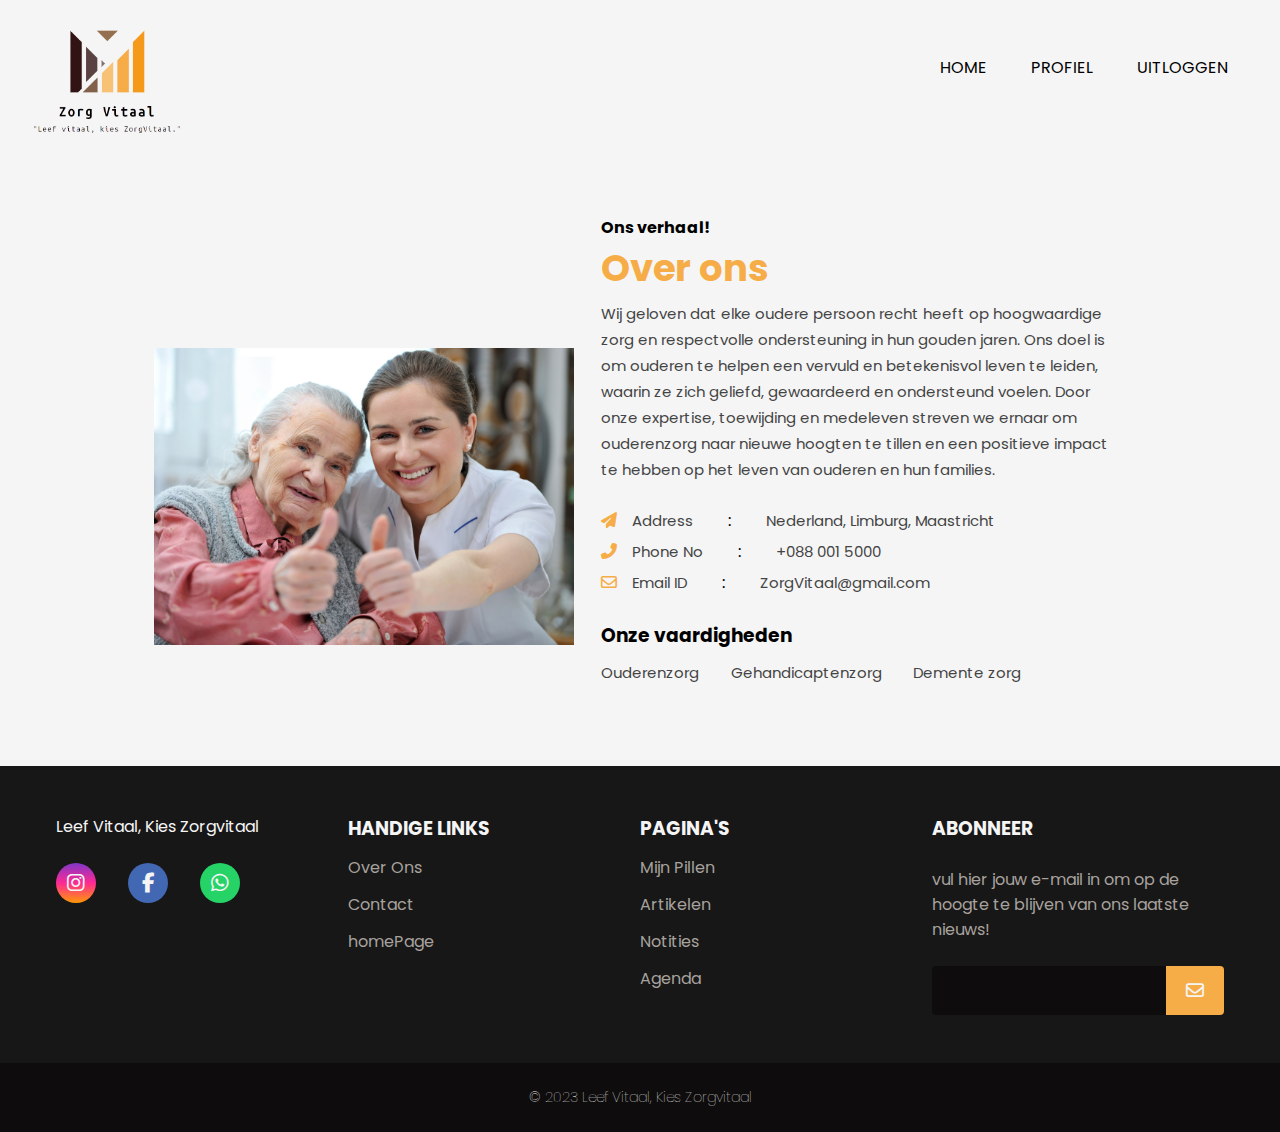
<file: home/aboutUs.html>
<!DOCTYPE html>
<html lang="en">

    <head>
        <meta charset="UTF-8">
        <meta http-equiv="X-UA-Compatible" content="IE=edge">
        <meta name="viewport" content="width=device-width, initial-scale=1.0">
        <title>About Us page</title>
        <link rel="stylesheet" href="https://cdnjs.cloudflare.com/ajax/libs/font-awesome/6.3.0/css/all.min.css" />
        <link rel="stylesheet" href="aboutUs.css">
    </head>

    <body>
        <div class="banner">
            <div class="navbar">
                <img src="../Foto/logo-removebg-preview.png" class="logo">
                <ul>
                    <li><a href="#"><a href="index.php">Home</a></li>
                    <li><a href="#"><a href="../profiel/index.php">Profiel</a></li>
                    <li><a href="#"><a href="../inlog_registratie/login.html">Uitloggen</a></li>
                </ul>
            </div>

        <section id="about-section">
            <!-- about left  -->
            <div class="about-left">
                <img src="../Foto/fotoAboutUs.jpg" alt="About Img"/>
            </div>

            <!-- about right  -->
            <div class="about-right">
                <h4>Ons verhaal!</h4>
                <h1>Over ons</h1>
                    <p> Wij geloven dat elke oudere persoon recht 
                        heeft op hoogwaardige zorg en respectvolle
                        ondersteuning in hun gouden jaren. Ons doel
                        is om ouderen te helpen een vervuld en 
                        betekenisvol leven te leiden, waarin ze 
                        zich geliefd, gewaardeerd en ondersteund
                        voelen. Door onze expertise, toewijding
                        en medeleven streven we ernaar om ouderenzorg
                        naar nieuwe hoogten te tillen en een positieve
                        impact te hebben op het leven van ouderen en
                        hun families.
                </p>
                <div class="address">
                    <ul>
                        <li>
                            <span class="address-logo">
                                <i class="fas fa-paper-plane"></i>
                            </span>
                            <p>Address</p>
                            <span class="saprater">:</span>
                            <p>Nederland, Limburg, Maastricht</p>
                        </li>
                        <li>
                            <span class="address-logo">
                                <i class="fas fa-phone-alt"></i>
                            </span>
                            <p>Phone No</p>
                            <span class="saprater">:</span>
                            <p>+088 001 5000</p>
                        </li>
                        <li>
                            <span class="address-logo">
                                <i class="far fa-envelope"></i>
                            </span>
                            <p>Email ID</p>
                            <span class="saprater">:</span>
                            <p>ZorgVitaal@gmail.com</p>
                        </li>
                    </ul>
                </div>
                <div class="expertise">
                    <h3>Onze vaardigheden</h3>
                    <ul>
                        <li>
                            </span>
                            <p>Ouderenzorg</p>
                        </li>
                        <li>
                            </span>
                            <p>Gehandicaptenzorg</p>
                        </li>
                        <li>
                            </span>
                            <p>Demente zorg</p>
                        </li>
                    </ul>
                </div>
            </div>
        </section>

        <!-- dit is de footer -->
    <!-- <main></main> -->
    <footer>
        <div id="footer_content">
            <div id="footer_contacts">
                <p>Leef Vitaal, Kies Zorgvitaal</p>
                <div id="footer_social_media">
                    <a href="https://www.instagram.com/" class="footer-link" id="instagram">
                        <i class="fa-brands fa-instagram"></i>
                    </a>

                    <a href="https://nl-nl.facebook.com/" class="footer-link" id="facebook">
                        <i class="fa-brands fa-facebook-f"></i>
                    </a>

                    <a href="https://web.whatsapp.com/" class="footer-link" id="whatsapp">
                        <i class="fa-brands fa-whatsapp"></i>
                    </a>
                </div>
            </div>

            <ul class="footer-list">
                <li>
                    <h3>HANDIGE LINKS</h3>
                </li>

                <li>
                    <a href="aboutUs.html" class="footer-link">Over Ons</a>
                </li>
                <li>
                    <a href="contactpage.html" class="footer-link">Contact</a>
                </li>
                <li>
                    <a href="index.php" class="footer-link">homePage</a>
                </li>
            </ul>

            <ul class="footer-list">
                <li>
                    <h3>PAGINA'S</h3>
                </li>
                <li>
                    <a href="#" class="footer-link">Mijn Pillen</a>
                </li>
                <li>
                    <a href="artikel.html" class="footer-link">Artikelen</a>
                </li>
                <li>
                    <a href="../notitie/notitie.php" class="footer-link">Notities</a>
                </li>
                <li>
                    <a href="#" class="footer-link">Agenda</a>
                </li>
            </ul>

            <div id="footer_subscribe">
                <h3>ABONNEER</h3>

                <p>
                    vul hier jouw e-mail in om op de hoogte te blijven
                    van ons laatste nieuws!
                </p>

                <div id="input_group">
                    <input type="email" id="email">
                    <button>
                        <i class="fa-regular fa-envelope"></i>
                    </button>
                </div>
            </div>
        </div>

        <div id="footer_copyright">
            &#169
            2023 Leef Vitaal, Kies Zorgvitaal
        </div>
    </footer>
    </body>

</html>
</file>
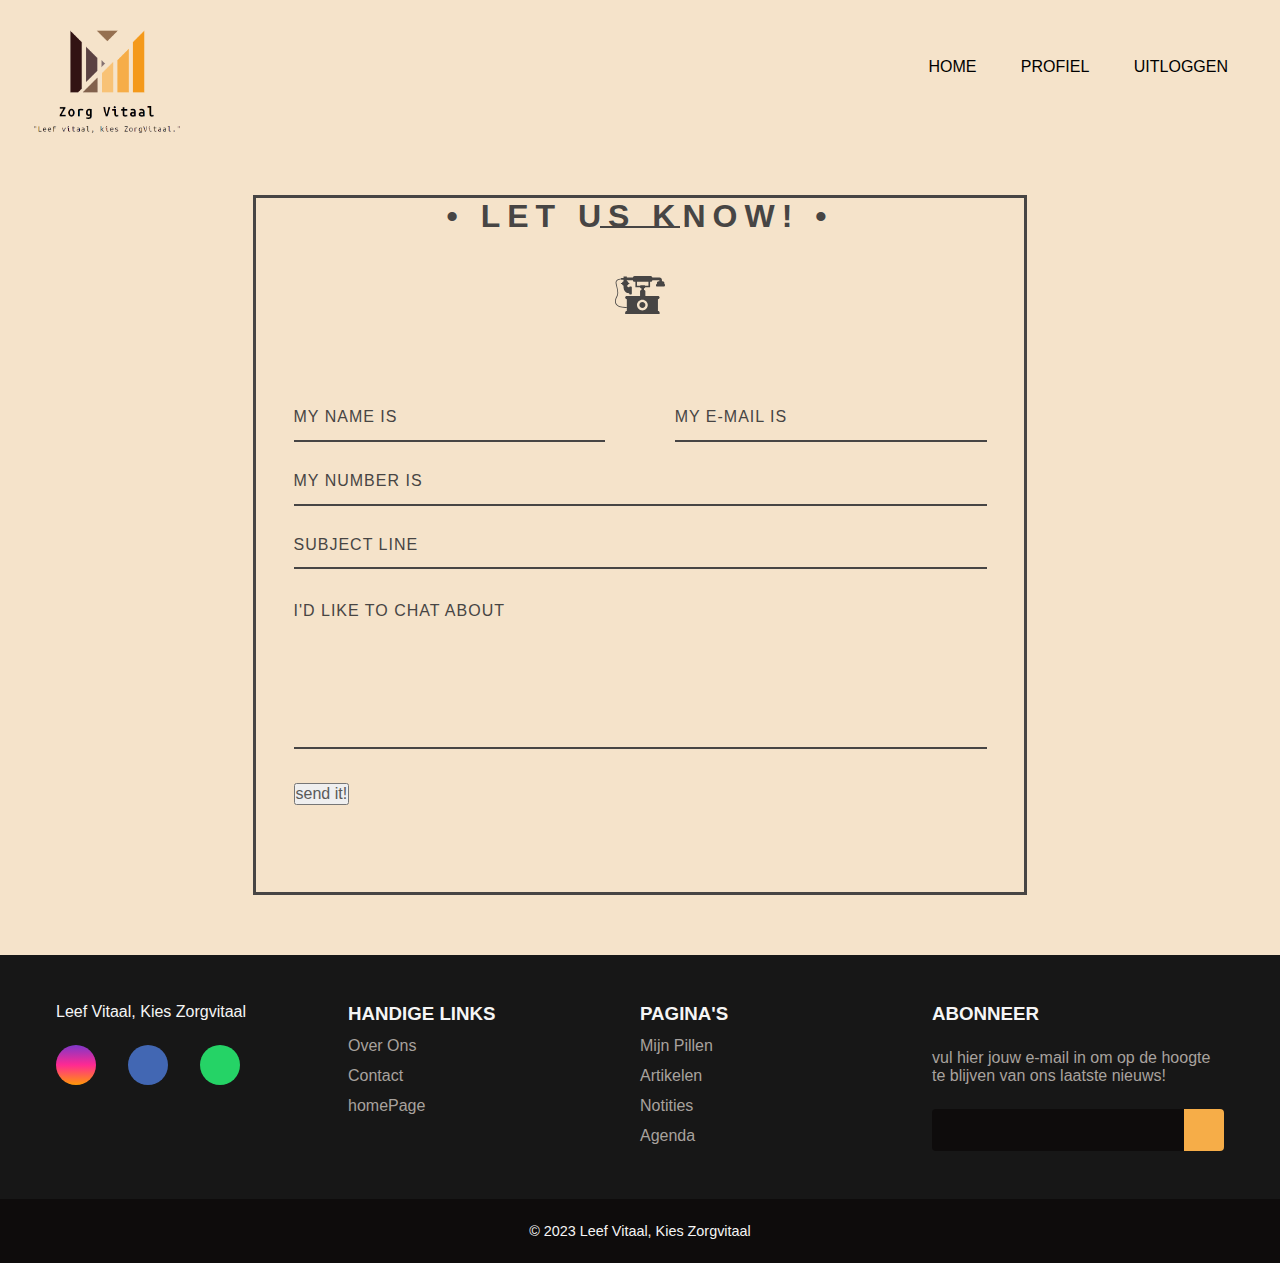
<file: home/contactpage.html>
<!DOCTYPE html>
<html lang="en">
<head>
    <meta charset="UTF-8">
    <meta http-equiv="X-UA-Compatible" content="IE=edge">
    <meta name="viewport" content="width=device-width, initial-scale=1.0">
    <title>contact page</title>
    <link rel="stylesheet" href="contactpage.css">
    <link rel="stylesheet" href="contactpage.js">

</head>
<body>
    <div class="banner">
        <div class="navbar">
            <img src="../Foto/logo-removebg-preview.png" class="logo">
            <ul>
                <li><a href="#"><a href="../home/index.php">Home</a></li>
                <li><a href="#"><a href="../profiel/index.php">Profiel</a></li>
                <li><a href="#"><a href="../back-end/loguit.php">Uitloggen</a></li>
            </ul>
        </div>

      <script>
      function openNav() {
        document.getElementById("mySidenav").style.width = "250px";
        document.getElementById("main").style.marginLeft = "250px";
        document.body.style.backgroundColor = "rgba(0,0,0,0.4)";
      }
      
      function closeNav() {
        document.getElementById("mySidenav").style.width = "0";
        document.getElementById("main").style.marginLeft= "0";
        document.body.style.backgroundColor = "white";
      }
      </script>

      <div id="container">
        <h1>&bull; Let us know! &bull;</h1>
        <div class="underline">
        </div>
        <div class="icon_wrapper">
          <svg class="icon" viewBox="0 0 145.192 145.192">
            <path d="M126.82,32.694c-2.804,0-5.08,2.273-5.08,5.075v2.721c-1.462,0-2.646,1.185-2.646,2.647v1.995    c0,1.585,1.286,2.873,2.874,2.873h20.577c1.462,0,2.646-1.185,2.646-2.647v-3.041c0-1.009-0.816-1.825-1.823-1.825v-2.722    c0-2.802-2.276-5.075-5.079-5.075h-1.985v-3.829c0-3.816-3.095-6.912-6.913-6.912h-0.589h-20.45c0-2.67-2.164-4.835-4.833-4.835    H56.843c-2.67,0-4.835,2.165-4.835,4.835H34.356v-3.384h-9.563v3.384v1.178h-7.061v1.416c-2.67,0.27-10.17,1.424-13.882,5.972    c-1.773,2.17-2.44,4.791-1.983,7.793c0.463,3.043,1.271,6.346,2.128,9.841c2.354,9.616,5.024,20.515,0.549,28.077    C2.647,79.44-3.125,90.589,2.201,99.547c4.123,6.935,13.701,10.44,28.5,10.44c1.186,0,2.405-0.023,3.658-0.068v9.028h-0.296    c-2.516,0-4.558,2.039-4.558,4.558v4.566h100.04v-4.564c0-2.519-2.039-4.558-4.558-4.558h-0.297V84.631h0.297    c2.519,0,4.558-2.037,4.558-4.556v-0.009c0-2.516-2.039-4.556-4.556-4.556l-36.786-0.009V61.973c0-2.193-1.777-3.971-3.972-3.971    v-4.711h0.456c1.629,0,2.952-1.32,2.952-2.949h14.227V34.459h1.658c2.672,0,4.834-2.165,4.834-4.834h20.45v3.069H126.82z     M34.06,75.511c-2.518,0-4.558,2.04-4.558,4.556v0.009c0,2.519,2.042,4.556,4.558,4.556h0.296v24.12l-0.042-1.168    c-15.994,0.574-26.122-2.523-30.106-9.229C-0.464,90.5,4.822,80.347,6.55,77.423c4.964-8.382,2.173-19.774-0.29-29.825    c-0.843-3.442-1.639-6.696-2.088-9.638c-0.354-2.35,0.129-4.3,1.484-5.958c3.029-3.714,9.509-4.805,12.076-5.1v1.233h7.061v1.49    v2.684c-2.403,1.114-4.153,2.997-4.676,5.237H18.15c-0.584,0-1.056,0.474-1.056,1.056v0.83c0,0.584,0.475,1.056,1.056,1.056h1.984    c0.561,2.18,2.304,3.999,4.658,5.092v0.029c0,0-2.282,20.823,16.479,22.099v1.102c0,1.177,0.955,2.133,2.133,2.133h3.297    c1.178,0,2.133-0.956,2.133-2.133V50.135c0-1.177-0.955-2.132-2.133-2.132h-3.297c-1.178,0-2.133,0.955-2.133,2.132    c-1.575-0.235-5.532-1.17-6.635-4.547c2.36-1.092,4.109-2.913,4.669-5.097h1.308c0.722,0,1.309-0.584,1.309-1.308v-0.578    c0-0.584-0.475-1.056-1.056-1.056h-1.539c-0.542-2.332-2.416-4.271-4.968-5.363v-2.559h17.651c0,2.67,2.166,4.835,4.836,4.835 h2.392v15.88h13.639c0,1.629,1.321,2.949,2.951,2.949h0.899v4.711c-2.194,0-3.972,1.778-3.972,3.971v13.529L34.06,75.511z     M95.188,101.78c0,8.655-7.012,15.665-15.664,15.665c-8.653,0-15.667-7.01-15.667-15.665c0-8.647,7.014-15.664,15.667-15.664    C88.177,86.116,95.188,93.132,95.188,101.78z M97.189,45.669h-9.556c0-0.896-0.726-1.62-1.619-1.62H74.494    c-0.896,0-1.621,0.727-1.621,1.62h-8.967v-11.21h33.283V45.669z"></path>
            <path d="M70.865,101.78c0,4.774,3.886,8.657,8.66,8.657c4.774,0,8.657-3.883,8.657-8.657c0-4.773-3.883-8.656-8.657-8.656    C74.751,93.124,70.865,97.006,70.865,101.78z"></path>
          </svg>
        </div>
        <form action="#" method="post" id="contact_form">
          <div class="name">
            <label for="name"></label>
            <input type="text" placeholder="My name is" name="name" id="name_input" required>
          </div>
          <div class="email">
            <label for="email"></label>
            <input type="email" placeholder="My e-mail is" name="email" id="email_input" required>
          </div>
          <div class="telephone">
            <label for="name"></label>
            <input type="text" placeholder="My number is" name="telephone" id="telephone_input" required>
          </div>
          <div class="subject">
            <label for="subject"></label>
            <select placeholder="Subject line" name="subject" id="subject_input" required>
              <option disabled hidden selected>Subject line</option>
              <option>I'd like to talk about to update the website</option>
              <option>I'd like to talk about a bug</option>
              <option>I'd like to talk about reporting someone</option>
              <option>I'd like to give tips</option>
              <option>Other</option>
            </select>
          </div>
          <div class="message">
            <label for="message"></label>
            <textarea name="message" placeholder="I'd like to chat about" id="message_input" cols="30" rows="5" required></textarea>
          </div>
          <div class="submit">
            <button onclick="myFunction()">send it!</button>

<script>
function myFunction() {
  alert("The mail has been send, it would take two business days te respond!");
}
</script>
          </div>
        </form><!-- // End form -->
      </div><!-- // End #container -->


      <!-- dit is de footer -->
    <!-- <main></main> -->
    <footer>
        <div id="footer_content">
            <div id="footer_contacts">
                <p>Leef Vitaal, Kies Zorgvitaal</p>
                <div id="footer_social_media">
                    <a href="https://www.instagram.com/" class="footer-link" id="instagram">
                        <i class="fa-brands fa-instagram"></i>
                    </a>

                    <a href="https://nl-nl.facebook.com/" class="footer-link" id="facebook">
                        <i class="fa-brands fa-facebook-f"></i>
                    </a>

                    <a href="https://web.whatsapp.com/" class="footer-link" id="whatsapp">
                        <i class="fa-brands fa-whatsapp"></i>
                    </a>
                </div>
            </div>

            <ul class="footer-list">
                <li>
                    <h3>HANDIGE LINKS</h3>
                </li>

                <li>
                    <a href="aboutUs.html" class="footer-link">Over Ons</a>
                </li>
                <li>
                    <a href="contactpage.html" class="footer-link">Contact</a>
                </li>
                <li>
                    <a href="index.php" class="footer-link">homePage</a>
                </li>
            </ul>

            <ul class="footer-list">
                <li>
                    <h3>PAGINA'S</h3>
                </li>
                <li>
                    <a href="#" class="footer-link">Mijn Pillen</a>
                </li>
                <li>
                    <a href="artikel.html" class="footer-link">Artikelen</a>
                </li>
                <li>
                    <a href="../notitie/notitie.php" class="footer-link">Notities</a>
                </li>
                <li>
                    <a href="#" class="footer-link">Agenda</a>
                </li>
            </ul>

            <div id="footer_subscribe">
                <h3>ABONNEER</h3>

                <p>
                    vul hier jouw e-mail in om op de hoogte te blijven
                    van ons laatste nieuws!
                </p>

                <div id="input_group">
                    <input type="email" id="email">
                    <button>
                        <i class="fa-regular fa-envelope"></i>
                    </button>
                </div>
            </div>
        </div>

        <div id="footer_copyright">
            &#169
            2023 Leef Vitaal, Kies Zorgvitaal
        </div>
    </footer>

</body>
</html>
</file>
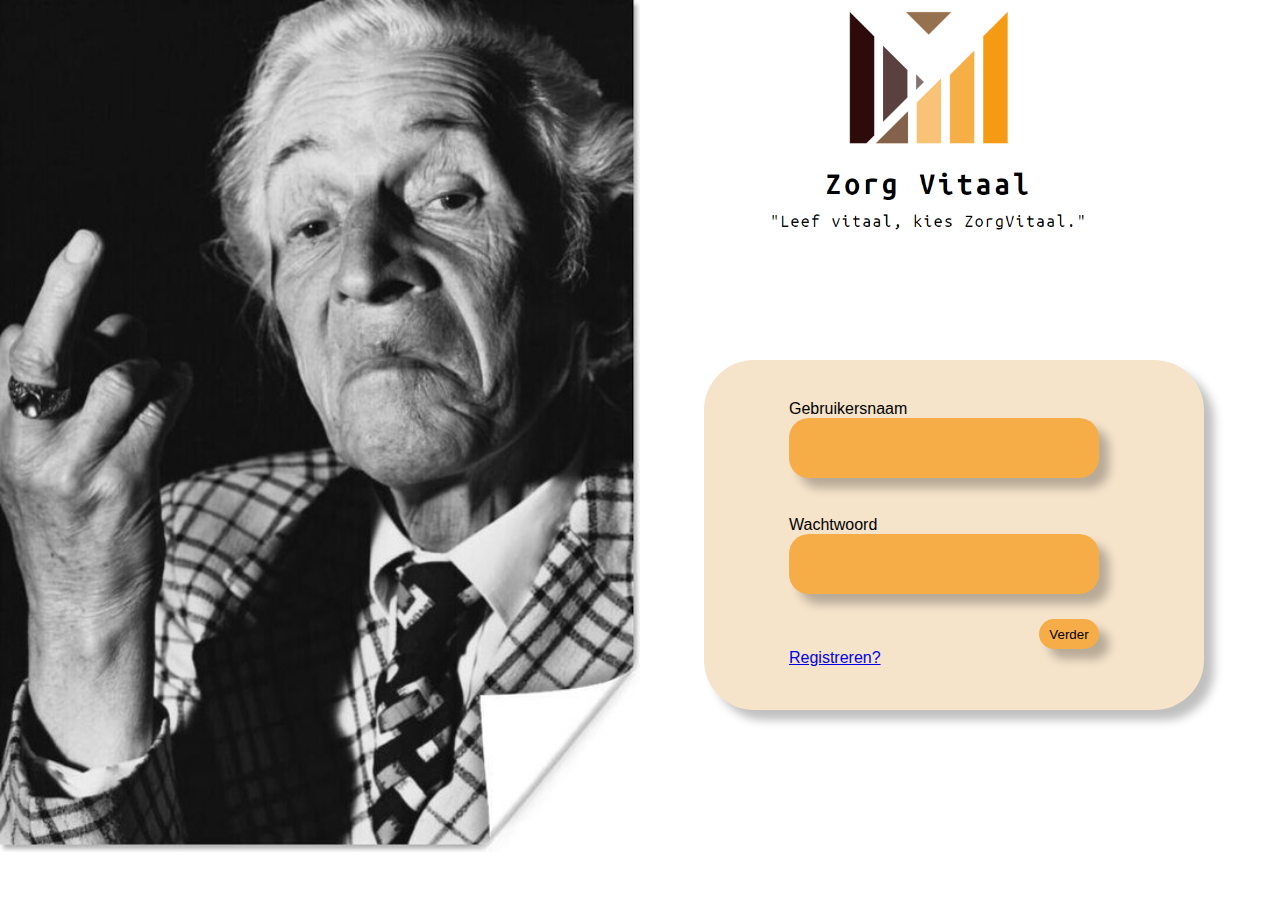
<file: inlog_registratie/login.html>
<!DOCTYPE html>
<html lang="en">
<head>
    <meta charset="UTF-8">
    <meta http-equiv="X-UA-Compatible" content="IE=edge">
    <meta name="viewport" content="width=device-width, initial-scale=1.0">
    <link  type="text/css" rel="stylesheet" href="login.css">
    <title>Document</title>
</head>
<body>
    <div>
        <img src="../Foto/oudeman.jpeg">
    </div>
    <div id="logo">
        <img src="../Foto/logo.png">
    </div>
    <div id="login-container">
        <div id="login-content">
            <form action="../back-end/authenticate.php" method="POST">
                <p class="loginNaam">Gebruikersnaam</p>
                <input type="text" placeholder="" name="username" required>
                <br>
                <p class="loginNaam">Wachtwoord</p>
                <input type="password" placeholder="" name="password" required>
                <br>
                <input type="submit" value="Verder">
                <div id="register-container">
                    <a href="register.html">Registreren?</a>
                </div>
            </form>
        </div>   
    </div>
</body>
</html>
</file>
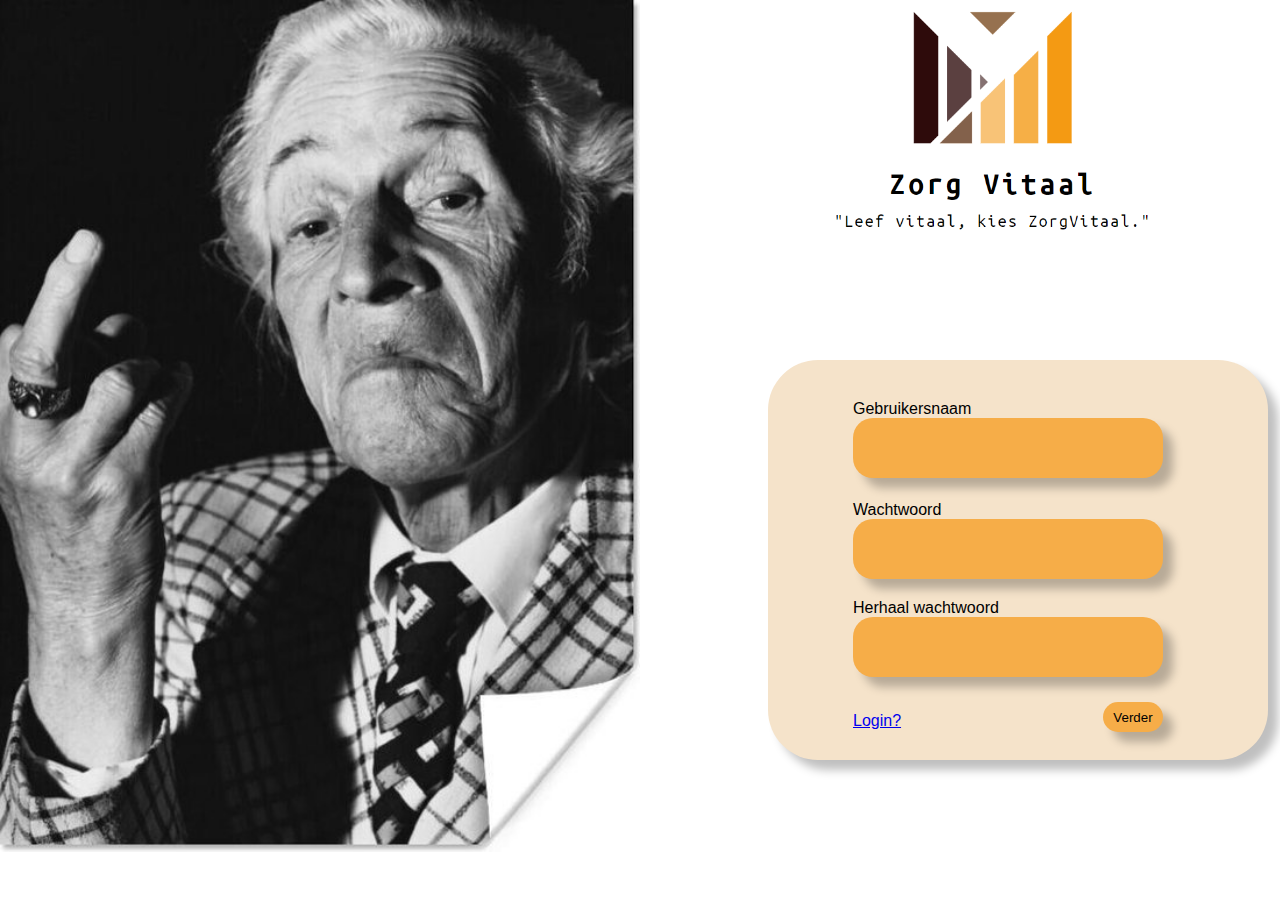
<file: inlog_registratie/register.html>
<!DOCTYPE html>
<html lang="en">
<head>
    <meta charset="UTF-8">
    <meta http-equiv="X-UA-Compatible" content="IE=edge">
    <meta name="viewport" content="width=device-width, initial-scale=1.0">
    <link  type="text/css" rel="stylesheet" href="register.css">
    <title>Document</title>
</head>
<body>
    <div>
        <img src="../Foto/oudeman.jpeg">
    </div>
    <div id="logo">
        <img src="../Foto/logo.png">
    </div>
    <div id="login-container">
        <div id="login-content">
            <form action="../back-end/register.php" method="POST">
                <p class="loginNaam">Gebruikersnaam</p>
                <input type="text" placeholder="" name="username" required>
                <br>
                <p class="loginNaam">Wachtwoord</p>
                <input type="password" placeholder="" name="password" required>
                <br>
                <p class="loginNaam">Herhaal wachtwoord</p>
                <input type="password" placeholder="" name="password2" required>
                <br>
                <input type="submit" value="Verder">
                <div id="register-container">
                    <a href="login.html">Login?</a>
                </div>
            </form>
        </div>   
    </div>
    <script>
        function validatePasswords() {
          var password = document.getElementsByName("password")[0].value;
          var password2 = document.getElementsByName("password2")[0].value;
        
          if (password !== password2) {
            alert("De wachtwoorden komen niet overeen.");
            return false; // Voorkomt dat het formulier wordt verzonden
          }
        
          // Voeg hier eventueel extra validatie toe, zoals wachtwoordsterktecontroles
        
          return true; // Staat het formulier toe om verzonden te worden
        }
    </script>
</body>
</html>
</file>
<file: home/aboutUs.css>
@import url('https://fonts.googleapis.com/css2?family=Poppins:wght@400;500;600&display=swap');


@font-face {
    font-family: 'Andika-Bold';
    src: url('Andika-Bold.ttf') format('truetype');
    /* Voeg meer src-regels toe voor andere lettertypebestandsindelingen als je die hebt */
}

@import url('https://fonts.googleapis.com/css2?family=Inter:wght@100;200;300;400;500;600&display=swap');

:root {
    --color-neutral-0: #0e0c0c;
    --color-neutral-10: #171717;
    --color-neutral-30: #a8a29e;
    --color-neutral-40: #f5f5f5;
}
*{
    font-family: 'Andika-Bold', sans-serif;
    margin: 0;
    padding: 0;
    box-sizing: border-box;
    scroll-behavior: smooth;
 }
 body{
    background-color: whitesmoke;
}
 .banner{
    width: 100%;
    height: 100vh;
    /* background-color: linear-gradient(rgba(0,0,0,0.75),rgba(0,0,0,0.75)); */
    background-size: cover;
    background-position: center;
}
.navbar{
    width: 95%;
    margin: auto;
    padding: 35px 5;
    display: flex;
    align-items: center;
    justify-content: space-between;
}
.logo{
    width: 200px;
    cursor: pointer;
    z-index: 1;
    margin-top: 25px;
    width: 150px;
}
.navbar ul li{
    list-style: none;
    display: inline-block;
    margin: 0 20px;
    position: relative;
}
.navbar ul li a{
    text-decoration: none;
    color: #000000;
    text-transform: uppercase;
}
.navbar ul li::after{
    content: '';
    height: 3px;
    width: 0;
    background: #F6AD48;
    position: absolute;
    left: 0;
    bottom: -10px;
    transition: 0.5s;
}
.navbar ul li:hover::after{
    width: 100%;
}

*{
    padding: 0;
    margin: 0;
    box-sizing: border-box;
    font-family: poppins;
}

#about-section {
    width: 100%;
    height: auto;
    display: flex;
    justify-content: space-between;
    align-items: center;
    padding: 80px 12%;
}
.about-left img{
    width: 420px;
    height: auto;
    transform: translateY(50px);
}
.about-right {
    width: 54%;
}

.about-right ul li {
    display: flex;
    align-items: center;
}

.about-right h1 {
    color: #F6AD48;
    font-size: 37px;
    margin-bottom: 5px;
}

.about-right p {
    color: #444;
    line-height: 26px;
    font-size: 15px;
}

.about-right .address {
    margin: 25px 0;
}

.about-right .address ul li {
    margin-bottom: 5px;
}

.address .address-logo {
    margin-right: 15px;
    color: #F6AD48;
}

.address .saprater {
    margin: 0 35px;
}

.about-right .expertise ul {
    width: 80%;
    display: flex;
    align-items: center;
    justify-content: space-between;
}

.expertise h3 {
    margin-bottom: 10px;
}

/* .expertise .expertise-logo {
    font-size: 19px;
    margin-right: 10px;
    color: #e74d06;
} */

.footer-basic {
    padding:40px 0;
    background-color:dimgray
    }
    
    .footer-basic ul {
    padding:0;
    list-style:none;
    text-align:center;
    font-size:18px;
    line-height:1.6;
    margin-bottom:0;
    }
    
    .footer-basic li {
    padding:0 10px;
    }
    
    .footer-basic ul a {
    color:inherit;
    text-decoration:none;
    opacity:0.8;
    }
    
    .footer-basic ul a:hover {
    opacity:1;
    }
    
    .footer-basic .social {
    text-align:center;
    padding-bottom:25px;
    }
    
    .footer-basic .social > a {
    font-size:24px;
    width:40px;
    height:40px;
    line-height:40px;
    display:inline-block;
    text-align:center;
    border-radius:50%;
    border:1px solid #ccc;
    margin:0 8px;
    color:inherit;
    opacity:0.75;
    }
    
    .footer-basic .social > a:hover {
    opacity:0.9;
    }
    
    .footer-basic .copyright {
    margin-top:15px;
    text-align:center;
    font-size:13px;
    color:#aaa;
    margin-bottom:0;
    }
    
    footer {
    
        width: 100%;
    
        color: var(--color-neutral-40);
    
        margin-top: 0px;
    
    }
    
    
    
    
    .footer-link {
    
        text-decoration: none;
    
    }
    
    
    
    
    #footer_content {
    
        background-color: var(--color-neutral-10);
    
        display: grid;
    
        grid-template-columns: repeat(4, 1fr);
    
        padding: 3rem 3.5rem;
    }
    
    
    
    
    #footer_contacts h1 {
    
        margin-bottom: 0.75rem;
    
    }
    
    
    
    
    #footer_social_media {
    
        display: flex;
    
        gap: 2rem;
    
        margin-top: 1.5rem;
    
    }
    
    
    
    
    #footer_social_media .footer-link {
    
        display: flex;
    
        align-items: center;
    
        justify-content: center;
    
        height: 2.5rem;
    
        width: 2.5rem;
    
        color: var(--color-neutral-40);
    
        border-radius: 50%;
    
        transition: all 0.4s;
    
    }
    
    
    
    
    #footer_social_media .footer-link i {
    
        font-size: 1.25rem;    
    
    }
    
    
    
    
    #footer_social_media .footer-link:hover {
    
        opacity: 0.8;
    
    }
    
    #instagram {
        background: linear-gradient(#7f37c9, #ff2992, #ff9807);
    }
    
    #facebook {
        background-color: #4267b3;
    }
    
    #whatsapp {
        background-color: #25d366;
    }
    
    .footer-list {
        display: flex;
        flex-direction: column;
        gap: 0.75rem;
        list-style: none;
    }
    
    .footer-list .footer-link {
        color: var(--color-neutral-30);
        transition: all 0.4s;
    }
    
    .footer-list .footer-link:hover {
        color: #F6AD48;
    }
    
    #footer_subscribe {
        display: flex;
        flex-direction: column;
        gap: 1.5rem;
    }
    
    #footer_subscribe p {
        color: var(--color-neutral-30);
    }
    
    #input_group {
        display: flex;
        align-items: center;
        background-color: var(--color-neutral-0);
        border-radius: 4px;
    }
    
    #input_group input {
        all: unset;
        padding: 0.75rem;
        width: 100%;
    }
    
    #input_group button {
        background-color: #F6AD48;
        border: none;
        color: var(--color-neutral-40);
        padding: 0px 1.25rem;
        font-size: 1.125rem;
        height: 100%;
        border-radius: 0px 4px 4px 0px;
        cursor: pointer;
        transition: all 0.4s;
    }
    
    #input_group button:hover {
        opacity: 0.8;
    }
    
    #footer_copyright {
        display: flex;
        justify-content: center;
        background-color: var(--color-neutral-0);
        font-size: 0.9rem;
        padding: 1.5rem;
        font-weight: 100;
    }
    
    @media screen and (max-width: 768px) {
        #footer_content {
            grid-template-columns: repeat(2, 1fr);
            gap: 2rem;
        }
    }
    
    @media screen and (max-width: 426px) {
        #footer_content {
            grid-template-columns: repeat(1, 1fr);
            padding: 3rem 2rem;
        }
    }
</file>
<file: home/contactpage.css>
@import url(https://fonts.googleapis.com/css?family=Montserrat:400,700);

*{

    margin: 0;

    padding: 0;

    font-family: sans-serif;

}

.banner{
    width: 100%;
    height: 100vh;
    /* background-color: linear-gradient(rgba(0,0,0,0.75),rgba(0,0,0,0.75)); */
    background-size: cover;
    background-position: center;
}

.navbar{
    width: 95%;
    margin: auto;
    padding: 35px 5;
    display: flex;
    align-items: center;
    justify-content: space-between;
}

.logo{
    width: 200px;
    cursor: pointer;
    z-index: 1;
    margin-top: 25px;
    width: 150px;
}

.navbar ul li{
    list-style: none;
    display: inline-block;
    margin: 0 20px;
    position: relative;
}

.navbar ul li a{
    text-decoration: none;
    color: #000000;
    text-transform: uppercase;
}

.navbar ul li::after{
    content: '';
    height: 3px;
    width: 0;
    background: #F6AD48;
    position: absolute;
    left: 0;
    bottom: -10px;
    transition: 0.5s;
}

.navbar ul li:hover::after{
    width: 100%;
}

@import url('https://fonts.googleapis.com/css2?family=Inter:wght@100;200;300;400;500;600&display=swap');

:root {
    --color-neutral-0: #0e0c0c;
    --color-neutral-10: #171717;
    --color-neutral-30: #a8a29e;
    --color-neutral-40: #f5f5f5;
}

html {
  font-family: 'Montserrat', Arial, sans-serif;
  -ms-text-size-adjust: 100%;
  -webkit-text-size-adjust: 100%;
}

body {
  background: #f5e3ca;
}

button {
  overflow: visible;
}

button, select {
  text-transform: none;
}

button, input, select, textarea {
  color: #5A5A5A;
  font: inherit;
  margin: 0;
}

input {
  line-height: normal;
}

textarea {
  overflow: auto;
}

#container {
  border: solid 3px #474544;
  max-width: 768px;
  margin: 60px auto;
  position: relative;
}

form {
  padding: 37.5px;
  margin: 50px 0;
}

h1 {
  color: #474544;
  font-size: 32px;
  font-weight: 700;
  letter-spacing: 7px;
  text-align: center;
  text-transform: uppercase;
}

.underline {
  border-bottom: solid 2px #474544;
  margin: -0.512em auto;
  width: 80px;
}

.icon_wrapper {
  margin: 50px auto 0;
  width: 100%;
}

.icon {
  display: block;
  fill: #474544;
  height: 50px;
  margin: 0 auto;
  width: 50px;
}

.email {
  float: right;
  width: 45%;
}

input[type='text'], [type='email'], select, textarea {
  background: none;
  border: none;
  border-bottom: solid 2px #474544;
  color: #474544;
  font-size: 1.000em;
  font-weight: 400;
  letter-spacing: 1px;
  margin: 0em 0 1.875em 0;
  padding: 0 0 0.875em 0;
  text-transform: uppercase;
  width: 100%;
  -webkit-box-sizing: border-box;
  -moz-box-sizing: border-box;
  -ms-box-sizing: border-box;
  -o-box-sizing: border-box;
  box-sizing: border-box;
  -webkit-transition: all 0.3s;
  -moz-transition: all 0.3s;
  -ms-transition: all 0.3s;
  -o-transition: all 0.3s;
  transition: all 0.3s;
}

input[type='text']:focus, [type='email']:focus, textarea:focus {
  outline: none;
  padding: 0 0 0.875em 0;
}

.message {
  float: none;
}

.name {
  float: left;
  width: 45%;
}

select {
  background: url('https://cdn4.iconfinder.com/data/icons/ionicons/512/icon-ios7-arrow-down-32.png') no-repeat right;
  outline: none;
  -moz-appearance: none;
  -webkit-appearance: none;
}

select::-ms-expand {
  display: none;
}

.subject {
  width: 100%;
}

.telephone {
  width: 100%;
}

textarea {
  line-height: 150%;
  height: 150px;
  resize: none;
  width: 100%;
}

::-webkit-input-placeholder {
  color: #474544;
}

:-moz-placeholder { 
  color: #474544;
  opacity: 1;
}

::-moz-placeholder {
  color: #474544;
  opacity: 1;
}

:-ms-input-placeholder {
  color: #474544;
}

#form_button {
  background: none;
  border: solid 2px #474544;
  color: #474544;
  cursor: pointer;
  display: inline-block;
  font-family: 'Helvetica', Arial, sans-serif;
  font-size: 0.875em;
  font-weight: bold;
  outline: none;
  padding: 20px 35px;
  text-transform: uppercase;
  -webkit-transition: all 0.3s;
  -moz-transition: all 0.3s;
  -ms-transition: all 0.3s;
  -o-transition: all 0.3s;
  transition: all 0.3s;
}

#form_button:hover {
  background: #474544;
  color: #F2F3EB;
}

@media screen and (max-width: 768px) {
  #container {
    margin: 20px auto;
    width: 95%;
  }
}

@media screen and (max-width: 480px) {
  h1 {
    font-size: 26px;
  }
  
  .underline {
    width: 68px;
  }
  
  #form_button {
    padding: 15px 25px;
  }
}

@media screen and (max-width: 420px) {
  h1 {
    font-size: 18px;
  }
  
  .icon {
    height: 35px;
    width: 35px;
  }
  
  .underline {
    width: 53px;
  }
  
  input[type='text'], [type='email'], select, textarea {
    font-size: 0.875em;
  }
}

.footer-basic {
padding:40px 0;
background-color:dimgray
}

.footer-basic ul {
padding:0;
list-style:none;
text-align:center;
font-size:18px;
line-height:1.6;
margin-bottom:0;
}

.footer-basic li {
padding:0 10px;
}

.footer-basic ul a {
color:inherit;
text-decoration:none;
opacity:0.8;
}

.footer-basic ul a:hover {
opacity:1;
}

.footer-basic .social {
text-align:center;
padding-bottom:25px;
}

.footer-basic .social > a {
font-size:24px;
width:40px;
height:40px;
line-height:40px;
display:inline-block;
text-align:center;
border-radius:50%;
border:1px solid #ccc;
margin:0 8px;
color:inherit;
opacity:0.75;
}

.footer-basic .social > a:hover {
opacity:0.9;
}

.footer-basic .copyright {
margin-top:15px;
text-align:center;
font-size:13px;
color:#aaa;
margin-bottom:0;
}

footer {

    width: 100%;

    color: var(--color-neutral-40);

    margin-top: 0px;

}




.footer-link {

    text-decoration: none;

}




#footer_content {

    background-color: var(--color-neutral-10);

    display: grid;

    grid-template-columns: repeat(4, 1fr);

    padding: 3rem 3.5rem;
}




#footer_contacts h1 {

    margin-bottom: 0.75rem;

}




#footer_social_media {

    display: flex;

    gap: 2rem;

    margin-top: 1.5rem;

}




#footer_social_media .footer-link {

    display: flex;

    align-items: center;

    justify-content: center;

    height: 2.5rem;

    width: 2.5rem;

    color: var(--color-neutral-40);

    border-radius: 50%;

    transition: all 0.4s;

}




#footer_social_media .footer-link i {

    font-size: 1.25rem;    

}




#footer_social_media .footer-link:hover {

    opacity: 0.8;

}

#instagram {
    background: linear-gradient(#7f37c9, #ff2992, #ff9807);
}

#facebook {
    background-color: #4267b3;
}

#whatsapp {
    background-color: #25d366;
}

.footer-list {
    display: flex;
    flex-direction: column;
    gap: 0.75rem;
    list-style: none;
}

.footer-list .footer-link {
    color: var(--color-neutral-30);
    transition: all 0.4s;
}

.footer-list .footer-link:hover {
    color: #F6AD48;
}

#footer_subscribe {
    display: flex;
    flex-direction: column;
    gap: 1.5rem;
}

#footer_subscribe p {
    color: var(--color-neutral-30);
}

#input_group {
    display: flex;
    align-items: center;
    background-color: var(--color-neutral-0);
    border-radius: 4px;
}

#input_group input {
    all: unset;
    padding: 0.75rem;
    width: 100%;
}

#input_group button {
    background-color: #F6AD48;
    border: none;
    color: var(--color-neutral-40);
    padding: 0px 1.25rem;
    font-size: 1.125rem;
    height: 100%;
    border-radius: 0px 4px 4px 0px;
    cursor: pointer;
    transition: all 0.4s;
}

#input_group button:hover {
    opacity: 0.8;
}

#footer_copyright {
    display: flex;
    justify-content: center;
    background-color: var(--color-neutral-0);
    font-size: 0.9rem;
    padding: 1.5rem;
    font-weight: 100;
}

@media screen and (max-width: 768px) {
    #footer_content {
        grid-template-columns: repeat(2, 1fr);
        gap: 2rem;
    }
}

@media screen and (max-width: 426px) {
    #footer_content {
        grid-template-columns: repeat(1, 1fr);
        padding: 3rem 2rem;
    }
}
</file>
<file: inlog_registratie/login.css>
*{
    margin: 0;
    padding: 0;
    font-family: sans-serif;
}
body{
    background-color: white;
   font-family: 'Andale Teletext', sans-serif;
    
}

#login-container {
    width: 500px;
    height: 350px;
    display: absolute;
    justify-content: center;
    align-items: center;
    background-color: #F5E3CA;
    margin-left: 55%;
    margin-top: 40vh;
    border-radius: 50px;
    box-shadow: 10px 10px 10px rgba(0, 0, 0, 0.25);
}



#login-content form {
    /* display: flex;
    flex-direction: column;
    justify-content: center;
    align-items: center; */
    padding: 5px;
    padding-top: 40px;
    margin-left: 10px;
    
  }
  

#login-container input[name="username"] {
    display: flex;
    margin-bottom: 20px;
    padding: 5px;
    border-radius: 20px;
    background-color: #F6AD48;
    border: 0px;
    height: 50px;
    width: 300px;
    box-shadow: 10px 10px 10px rgba(0, 0, 0, 0.25);
    position: center;
    align-items: center;
    justify-content: center;
    margin-left: 70px;
    
}

#login-container input[name="password"] {
    
    margin-bottom: 20px;
    padding: 5px;
    border-radius: 20px;
    border: 0px;
    height: 50px;
    width: 300px;
    background-color: #F6AD48;
    box-shadow: 10px 10px 10px rgba(0, 0, 0, 0.25);
    margin-left: 70px;

}
#login-container input[value="Verder"] {
    margin-top: 5px;
    padding: 5px;
    border-radius: 20px ;
    margin-left: 320px;
    height: 30px;
    background-color: #F6AD48;
    border: 0px;
    width: 60px;
    cursor: pointer;
    box-shadow: 10px 10px 10px rgba(0, 0, 0, 0.25);
  }

#register-container {
    margin-bottom: 20px;
   margin-left: 70px;
   
  }
  
  #login-content form a{
   margin-top: 50px;
    
  }
  img{
    position: absolute;
    top: 0px;
    width: 50%;
  }

  #logo img{
    position: absolute;
    width: 25%;
    right: 15%;
  }
  .loginNaam{
    margin-left: 70px;
  }
</file>
<file: inlog_registratie/register.css>
*{
    margin: 0;
    padding: 0;
    font-family: sans-serif;
}
body{
    background-color: white;
   font-family: 'Andale Teletext', sans-serif;
    
}

#login-container {
    width: 500px;
    height: 400px;
    display: absolute;
    justify-content: center;
    align-items: center;
    background-color: #F5E3CA;
    margin-left: 60%;
    margin-top: 40vh;
    border-radius: 50px;
    box-shadow: 10px 10px 10px rgba(0, 0, 0, 0.25);
}



#login-content form {
    /* display: flex;
    flex-direction: column;
    justify-content: center;
    align-items: center; */
    padding: 5px;
    padding-top: 40px;
    margin-left: 10px;
    
  }
  

#login-container input[name="username"] {
    display: flex;
    margin-bottom: 5px;
    padding: 5px;
    border-radius: 20px;
    background-color: #F6AD48;
    border: 0px;
    height: 50px;
    width: 300px;
    box-shadow: 10px 10px 10px rgba(0, 0, 0, 0.25);
    position: center;
    align-items: center;
    justify-content: center;
    margin-left: 70px;
    font-size: 30px;

    
}

#login-container input[name="password"], [name="password2"] {
    
    margin-bottom: 20px;
    padding: 5px;
    border-radius: 20px;
    border: 0px;
    height: 50px;
    width: 300px;
    background-color: #F6AD48;
    box-shadow: 10px 10px 10px rgba(0, 0, 0, 0.25);
    margin-left: 70px;
    font-size: 30px;


}
#login-container input[value="Verder"] {
    margin-top: 5px;
    padding: 5px;
    border-radius: 20px ;
    margin-left: 320px;
    height: 30px;
    background-color: #F6AD48;
    border: 0px;
    width: 60px;
    cursor: pointer;
    box-shadow: 10px 10px 10px rgba(0, 0, 0, 0.25);
  }

#register-container {
    margin-bottom: 20px;
   margin-left: 70px;
   
  }
  
  #login-content form a{
   margin-top: -20px;
   position: absolute;
    
  }
  img{
    position: absolute;
    top: 0px;
    width: 50%;
  }

  #logo img{
    position: absolute;
    width: 25%;
    right: 10%;
  }
  .loginNaam{
    margin-left: 70px;
  }
</file>
